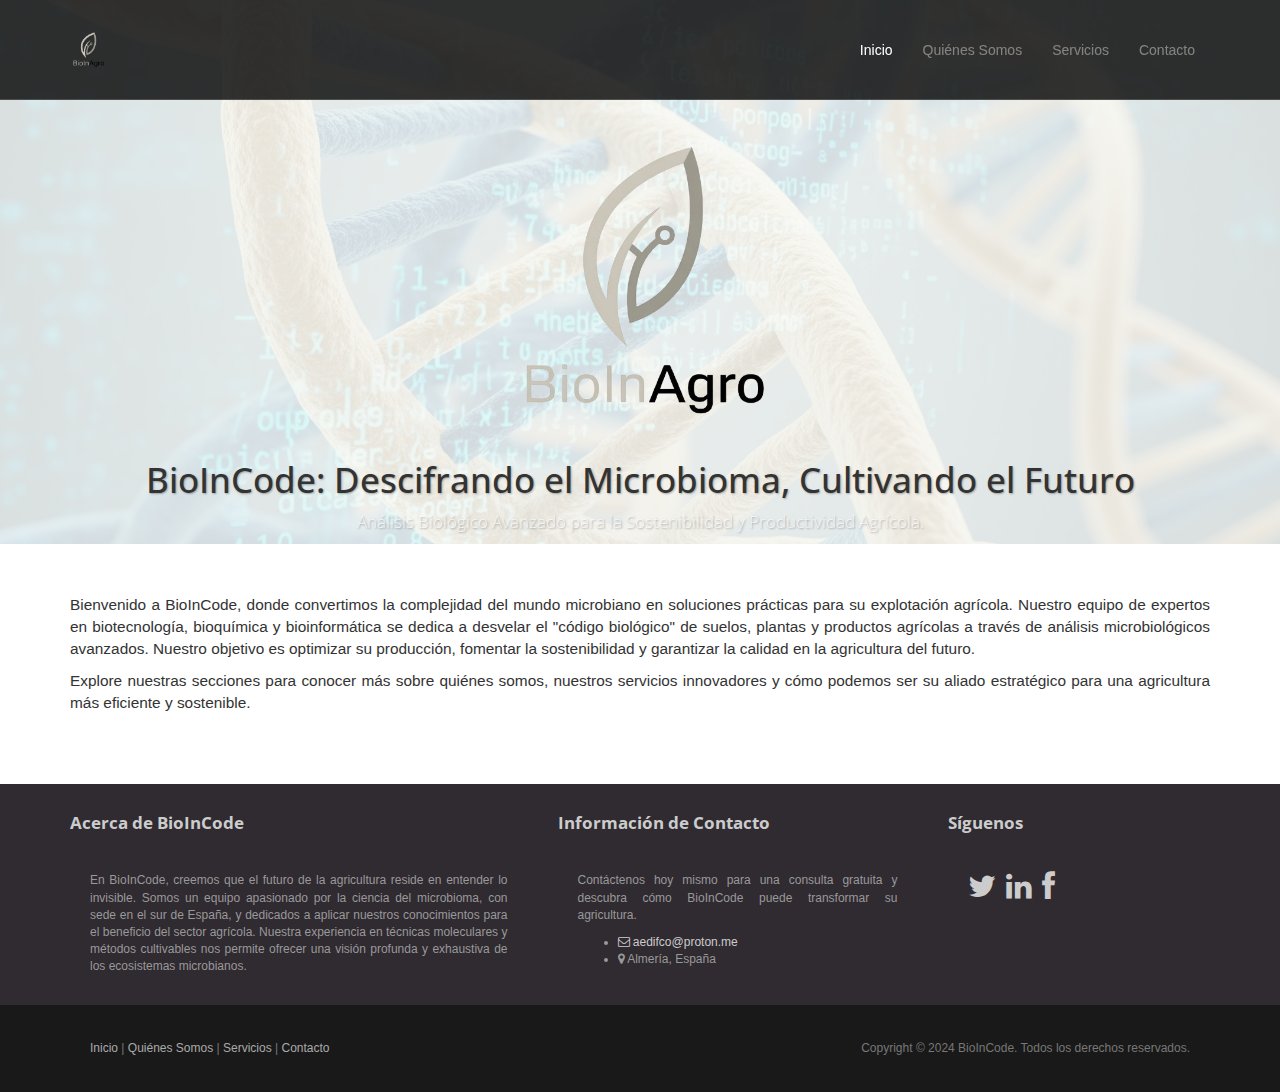
<file: index.html>
<!DOCTYPE html>
<html lang="es">
<head>
    <meta charset="utf-8">
    <meta name="viewport" content="width=device-width, initial-scale=1.0">
    <meta name="description" content="BioInCode: Análisis Biológico Avanzado para la Sostenibilidad y Productividad Agrícola.">
    <meta name="author" content="BioInCode">
    <title>BioInCode: Descifrando el Microbioma, Cultivando el Futuro</title>

    <link rel="icon" href="assets/images/favicon.png" type="image/png">
    <link rel="stylesheet" media="screen" href="//fonts.googleapis.com/css?family=Open+Sans:300,400,700">
    <link rel="stylesheet" media="screen" href="//fonts.googleapis.com/css2?family=Montserrat:wght@400;600;700&family=Roboto:wght@300;400&display=swap">
    <link rel="stylesheet" href="assets/css/bootstrap.min.css">
    <link rel="stylesheet" href="assets/css/font-awesome.min.css">
    <link rel="stylesheet" href="assets/css/bootstrap-theme.css" media="screen">
    <link rel="stylesheet" href="assets/css/style.css">
</head>

<body class="home-page">
    <!-- Navbar -->
    <div class="navbar navbar-inverse navbar-fixed-top headroom">
        <div class="container">
            <div class="navbar-header">
                <button type="button" class="navbar-toggle" data-toggle="collapse" data-target=".navbar-collapse">
                    <span class="icon-bar"></span> 
                    <span class="icon-bar"></span> 
                    <span class="icon-bar"></span> 
                </button>
                <a class="navbar-brand" href="index.html"><img src="assets/images/IMG_7431.PNG" alt="BioInCode Logo"></a>
            </div>
            <div class="navbar-collapse collapse">
                <ul class="nav navbar-nav pull-right">
                    <li class="active"><a href="index.html">Inicio</a></li>
                    <li><a href="about.html">Quiénes Somos</a></li>
                    <li><a href="services.html">Servicios</a></li>
                    <li><a href="contact.html">Contacto</a></li>
                </ul>
            </div>
        </div>
    </div>

    <!-- Hero Header -->
    <header id="head" class="home-header">
        <div class="container">
            <div class="logo-hero">
                <img src="assets/images/IMG_7431.PNG" alt="Logo BioInCode">
            </div>
            <h1>BioInCode: Descifrando el Microbioma, Cultivando el Futuro</h1>
            <p class="tagline">Análisis Biológico Avanzado para la Sostenibilidad y Productividad Agrícola.</p>
        </div>
    </header>

    <!-- Main Content -->
    <div class="container main-content-wrapper">
        <div class="row">
            <article class="col-sm-12 maincontent">
                <p>Bienvenido a BioInCode, donde convertimos la complejidad del mundo microbiano en soluciones prácticas para su explotación agrícola. Nuestro equipo de expertos en biotecnología, bioquímica y bioinformática se dedica a desvelar el "código biológico" de suelos, plantas y productos agrícolas a través de análisis microbiológicos avanzados. Nuestro objetivo es optimizar su producción, fomentar la sostenibilidad y garantizar la calidad en la agricultura del futuro.</p>
                <p>Explore nuestras secciones para conocer más sobre quiénes somos, nuestros servicios innovadores y cómo podemos ser su aliado estratégico para una agricultura más eficiente y sostenible.</p>
            </article>
        </div>
    </div>

    <!-- Footer -->
    <footer id="footer" class="top-space">
        <div class="footer1">
            <div class="container">
                <div class="row">
                    <div class="col-md-5 panel">
                        <h3 class="panel-title">Acerca de BioInCode</h3>
                        <div class="panel-body">
                            <p>En BioInCode, creemos que el futuro de la agricultura reside en entender lo invisible. Somos un equipo apasionado por la ciencia del microbioma, con sede en el sur de España, y dedicados a aplicar nuestros conocimientos para el beneficio del sector agrícola. Nuestra experiencia en técnicas moleculares y métodos cultivables nos permite ofrecer una visión profunda y exhaustiva de los ecosistemas microbianos.</p>
                        </div>
                    </div>

                    <div class="col-md-4 panel contact">
                        <h3 class="panel-title">Información de Contacto</h3>
                        <div class="panel-body">
                            <p>Contáctenos hoy mismo para una consulta gratuita y descubra cómo BioInCode puede transformar su agricultura.</p>
                            <ul>
                                <li><a href="mailto:aedifco@proton.me"><i class="fa fa-envelope-o"></i> aedifco@proton.me</a></li>
                                <li><i class="fa fa-map-marker"></i> Almería, España</li>
                            </ul>
                        </div>
                    </div>

                    <div class="col-md-3 panel">
                        <h3 class="panel-title">Síguenos</h3>
                        <div class="panel-body">
                            <p class="follow-me-icons">
                                <a href=""><i class="fa fa-twitter fa-2"></i></a>
                                <a href=""><i class="fa fa-linkedin fa-2"></i></a>
                                <a href=""><i class="fa fa-facebook fa-2"></i></a>
                            </p>
                        </div>
                    </div>

                </div>
            </div>
        </div>

        <div class="footer2">
            <div class="container">
                <div class="row">
                    <div class="col-md-6 panel">
                        <div class="panel-body">
                            <p class="simplenav">
                                <a href="index.html">Inicio</a> |
                                <a href="about.html">Quiénes Somos</a> |
                                <a href="services.html">Servicios</a> |
                                <a href="contact.html">Contacto</a>
                            </p>
                        </div>
                    </div>

                    <div class="col-md-6 panel">
                        <div class="panel-body">
                            <p class="text-right">
                                Copyright &copy; 2024 BioInCode. Todos los derechos reservados.
                            </p>
                        </div>
                    </div>
                </div>
            </div>
        </div>
    </footer>

    <!-- Scripts -->
    <script src="//ajax.googleapis.com/ajax/libs/jquery/1.10.2/jquery.min.js"></script>
    <script src="//netdna.bootstrapcdn.com/bootstrap/3.0.0/js/bootstrap.min.js"></script>
    <script src="assets/js/headroom.min.js"></script>
    <script src="assets/js/jQuery.headroom.min.js"></script>
    <script src="assets/js/custom.js"></script>

    <script>
  // Función para responder automáticamente según palabra clave y tono técnico
  function handleUserMessage(msg) {
    const texto = msg.toLowerCase();

    // Diccionarios de palabras clave
    const tecnicas = ["pcr", "qpcr", "secuenciación", "metagenómica", "microbioma", "bioinformática", "taxonomía", "amplificación", "adn", "rna"];
    const saludos = ["hola", "buenas", "hey", "buenos días", "me interesa", "quiero saber"];
    const tieneTerminoTecnico = tecnicas.some(palabra => texto.includes(palabra));
    const esSaludo = saludos.some(palabra => texto.includes(palabra));

    // Respuestas por categoría
    if (texto.includes("servicio") || texto.includes("análisis") || texto.includes("oferta")) {
      window.tidioChatApi.sendMessage({
        type: "text",
        message: "🔬 Ofrecemos análisis microbiológicos avanzados para suelo, plantas y productos agrícolas. Puedes ver más aquí: https://bioincode.com/services.html"
      });
    } else if (texto.includes("contacto") || texto.includes("correo") || texto.includes("llamar") || texto.includes("email")) {
      window.tidioChatApi.sendMessage({
        type: "text",
        message: "📬 Puedes escribirnos a aedifco@proton.me o encontrarnos en Almería, España. También puedes usar el formulario en https://bioincode.com/contact.html"
      });
    } else if (texto.includes("quién eres") || texto.includes("qué hacéis") || texto.includes("empresa") || texto.includes("quiénes sois")) {
      window.tidioChatApi.sendMessage({
        type: "text",
        message: "👨‍🔬 Somos BioInCode, un equipo de especialistas en microbioma agrícola. Desciframos el código microbiano para mejorar la sostenibilidad y productividad del campo. Más info: https://bioincode.com/about.html"
      });
    } else if (tieneTerminoTecnico) {
      window.tidioChatApi.sendMessage({
        type: "text",
        message: "🧬 ¡Veo que tienes conocimientos técnicos! Si estás interesado en metagenómica, secuenciación 16S o análisis bioinformáticos del microbioma agrícola, en BioInCode trabajamos con pipelines avanzados de procesamiento y análisis. ¿Te gustaría que te muestre un ejemplo de informe?"
      });
    } else if (esSaludo) {
      window.tidioChatApi.sendMessage({
        type: "text",
        message: "¡Hola! 👋 Soy Charli, el asistente de BioInCode. Estoy aquí para ayudarte con todo lo que necesites sobre microbioma agrícola, servicios o contacto. ¿En qué puedo ayudarte?"
      });
    } else if (texto.includes("suelo") || texto.includes("plantas") || texto.includes("microbioma")) {
      window.tidioChatApi.sendMessage({
        type: "text",
        message: "🌱 En BioInCode estudiamos los ecosistemas microbianos del suelo y las plantas para mejorar la salud del cultivo y reducir el uso de químicos. ¿Quieres que analicemos el microbioma de tu explotación?"
      });
    }
  }

  // Evento para capturar los mensajes entrantes del usuario
  document.addEventListener("tidioChat-ready", function () {
    window.tidioChatApi.on("message:received", function (message) {
      if (message.from === "visitor" && message.type === "text") {
        handleUserMessage(message.message);
      }
    });
  });
</script>
</body>
</html>
</file>
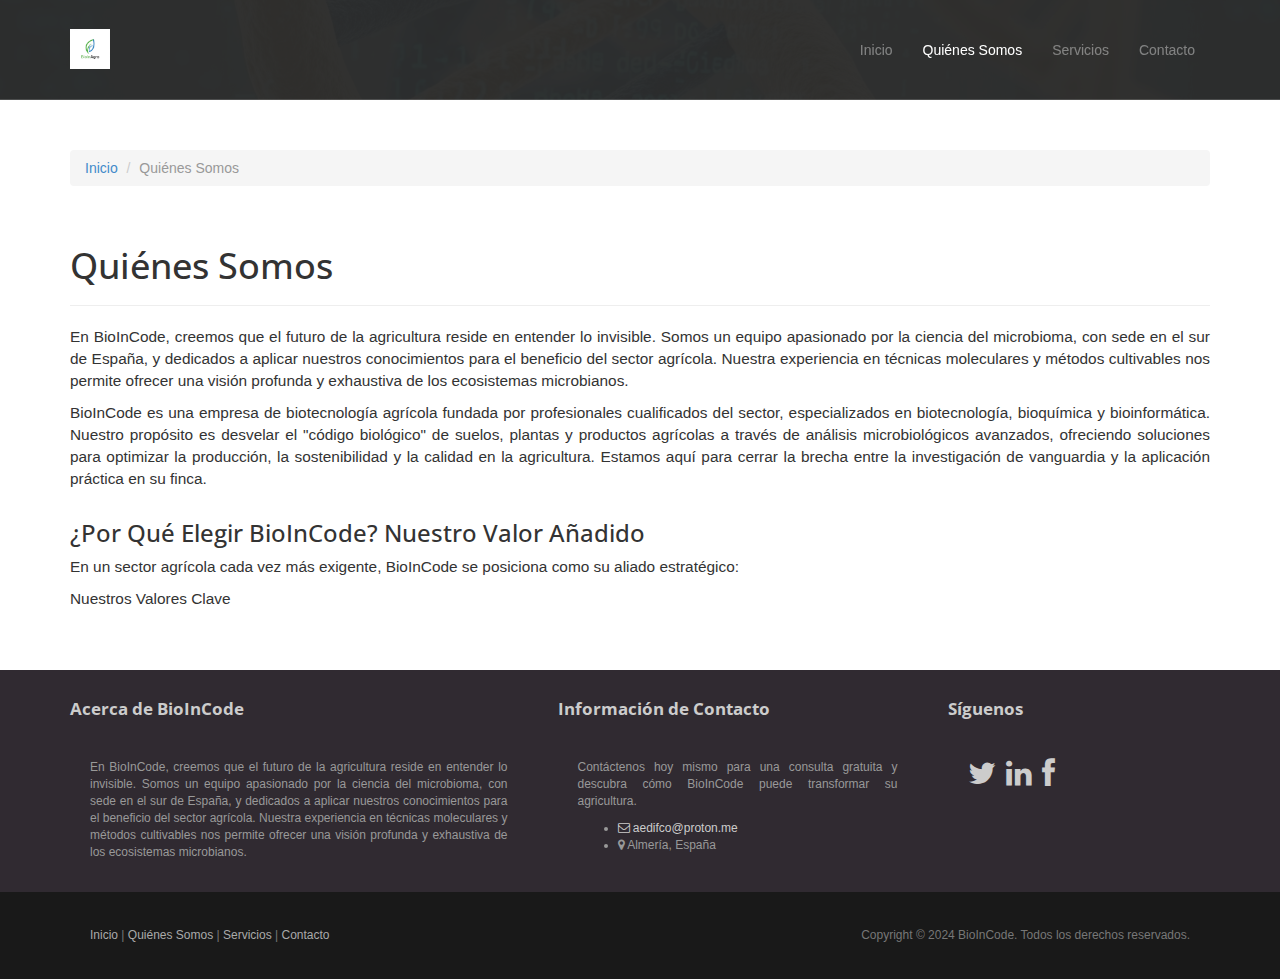
<file: about.html>
<!DOCTYPE html>
<html lang="es">
<head>
    <meta charset="utf-8">
    <meta name="viewport" content="width=device-width, initial-scale=1.0">
    <meta name="description" content="Quiénes Somos - BioInCode: Equipo y Misión en Biotecnología Agrícola.">
    <meta name="author" content="BioInCode">
    <title>Quiénes Somos - BioInCode</title>

    <link rel="icon" href="assets/images/favicon.png" type="image/png">
    <link rel="stylesheet" media="screen" href="//fonts.googleapis.com/css?family=Open+Sans:300,400,700">
    <link rel="stylesheet" media="screen" href="//fonts.googleapis.com/css2?family=Montserrat:wght@400;600;700&family=Roboto:wght@300;400&display=swap">
    <link rel="stylesheet" href="assets/css/bootstrap.min.css">
    <link rel="stylesheet" href="assets/css/font-awesome.min.css">

    <link rel="stylesheet" href="assets/css/bootstrap-theme.css" media="screen">
    <link rel="stylesheet" href="assets/css/style.css"> </head>

<body class="about-page">
    <div class="navbar navbar-inverse navbar-fixed-top headroom">
        <div class="container">
            <div class="navbar-header">
                <button type="button" class="navbar-toggle" data-toggle="collapse" data-target=".navbar-collapse"><span class="icon-bar"></span> <span class="icon-bar"></span> <span class="icon-bar"></span> </button>
                <a class="navbar-brand" href="index.html"><img src="assets/images/IMG_7431.jpeg" alt="BioInCode Logo"></a>
            </div>
            <div class="navbar-collapse collapse">
                <ul class="nav navbar-nav pull-right">
                    <li><a href="index.html">Inicio</a></li>
                    <li class="active"><a href="about.html">Quiénes Somos</a></li>
                    <li><a href="services.html">Servicios</a></li>
                    <li><a href="contact.html">Contacto</a></li>
                </ul>
            </div></div>
    </div>
    <header id="head" class="secondary"></header>

    <div class="container main-content-wrapper">
        <ol class="breadcrumb">
            <li><a href="index.html">Inicio</a></li>
            <li class="active">Quiénes Somos</li>
        </ol>

        <div class="row">
            <article class="col-sm-12 maincontent">
                <header class="page-header">
                    <h1 class="page-title">Quiénes Somos</h1>
                </header>
                <p>En BioInCode, creemos que el futuro de la agricultura reside en entender lo invisible. Somos un equipo apasionado por la ciencia del microbioma, con sede en el sur de España, y dedicados a aplicar nuestros conocimientos para el beneficio del sector agrícola. Nuestra experiencia en técnicas moleculares y métodos cultivables nos permite ofrecer una visión profunda y exhaustiva de los ecosistemas microbianos.</p>
                <p>BioInCode es una empresa de biotecnología agrícola fundada por profesionales cualificados del sector, especializados en biotecnología, bioquímica y bioinformática. Nuestro propósito es desvelar el "código biológico" de suelos, plantas y productos agrícolas a través de análisis microbiológicos avanzados, ofreciendo soluciones para optimizar la producción, la sostenibilidad y la calidad en la agricultura. Estamos aquí para cerrar la brecha entre la investigación de vanguardia y la aplicación práctica en su finca.</p>

                <h3>¿Por Qué Elegir BioInCode? Nuestro Valor Añadido</h3>
                <p>En un sector agrícola cada vez más exigente, BioInCode se posiciona como su aliado estratégico:</p>
                <details>
                    <summary>Nuestros Valores Clave</summary>
                    <ul>
                        <li>Conocimiento Científico Profundo: Un equipo con formación de alto nivel en las disciplinas más relevantes (biotecnología, bioquímica, bioinformática y ciencias ambientales) para ofrecer una perspectiva única y rigurosa.</li>
                        <li>Tecnología de Vanguardia y Métodos Exhaustivos: Combinamos las técnicas moleculares más avanzadas (metabarcoding) con métodos cultivables tradicionales para una visión 360° del microbioma, garantizando precisión y fiabilidad.</li>
                        <li>Soluciones aplicables, No Solo Datos: Transformamos la complejidad científica en recomendaciones prácticas y personalizadas que impactan directamente en la eficiencia, productividad y rentabilidad de su explotación.</li>
                        <li>Enfoque en la Sostenibilidad: Contribuimos a una agricultura más ecológica y resiliente, reduciendo la huella ambiental y respondiendo a las demandas de un mercado consciente.</li>
                        <li>Adaptabilidad y Alcance Amplio: Aunque nacidos en el sur de España, nuestros servicios están diseñados para ser aplicables a cualquier tipo de agricultura intensiva, con potencial de expansión global.</li>
                        <li>Garantía de Calidad Biológica: Ofrecemos un control microbiológico riguroso para insumos y productos, añadiendo una capa de confianza y seguridad a su cadena de valor.</li>
                    </ul>
                </details>
            </article>
            </div>
    </div>
    <footer id="footer" class="top-space">
        <div class="footer1">
            <div class="container">
                <div class="row">
                    <div class="col-md-5 panel">
                        <h3 class="panel-title">Acerca de BioInCode</h3>
                        <div class="panel-body">
                            <p>En BioInCode, creemos que el futuro de la agricultura reside en entender lo invisible. Somos un equipo apasionado por la ciencia del microbioma, con sede en el sur de España, y dedicados a aplicar nuestros conocimientos para el beneficio del sector agrícola. Nuestra experiencia en técnicas moleculares y métodos cultivables nos permite ofrecer una visión profunda y exhaustiva de los ecosistemas microbianos. </p>
                        </div>
                    </div>

                    <div class="col-md-4 panel contact">
                        <h3 class="panel-title">Información de Contacto</h4>
                        <div class="panel-body">
                        <p>Contáctenos hoy mismo para una consulta gratuita y descubra cómo BioInCode puede transformar su agricultura.</p>
                        <ul>
                            <li><a href="mailto:aedifco@proton.me"><i class="fa fa-envelope-o"></i> aedifco@proton.me</a></li>
                            <li><i class="fa fa-map-marker"></i> Almería, España</li>
                        </ul>
                        </div>
                    </div>

                    <div class="col-md-3 panel">
                        <h3 class="panel-title">Síguenos</h3>
                        <div class="panel-body">
                            <p class="follow-me-icons">
                                <a href=""><i class="fa fa-twitter fa-2"></i></a>
                                <a href=""><i class="fa fa-linkedin fa-2"></i></a>
                                <a href=""><i class="fa fa-facebook fa-2"></i></a>
                            </p>
                        </div>
                    </div>
                </div> </div>
        </div>

        <div class="footer2">
            <div class="container">
                <div class="row">
                    <div class="col-md-6 panel">
                        <div class="panel-body">
                            <p class="simplenav">
                                <a href="index.html">Inicio</a> |
                                <a href="about.html">Quiénes Somos</a> |
                                <a href="services.html">Servicios</a> |
                                <a href="contact.html">Contacto</a>
                            </p>
                        </div>
                    </div>

                    <div class="col-md-6 panel">
                        <div class="panel-body">
                            <p class="text-right">
                                Copyright &copy; 2024 BioInCode. Todos los derechos reservados.
                            </p>
                        </div>
                    </div>
                </div> </div>
        </div>
    </footer>

    <script src="http://ajax.googleapis.com/ajax/libs/jquery/1.10.2/jquery.min.js"></script>
    <script src="http://netdna.bootstrapcdn.com/bootstrap/3.0.0/js/bootstrap.min.js"></script>
    <script src="assets/js/headroom.min.js"></script>
    <script src="assets/js/jQuery.headroom.min.js"></script>
    <script src="assets/js/custom.js"></script>
</body>
</html>
</file>
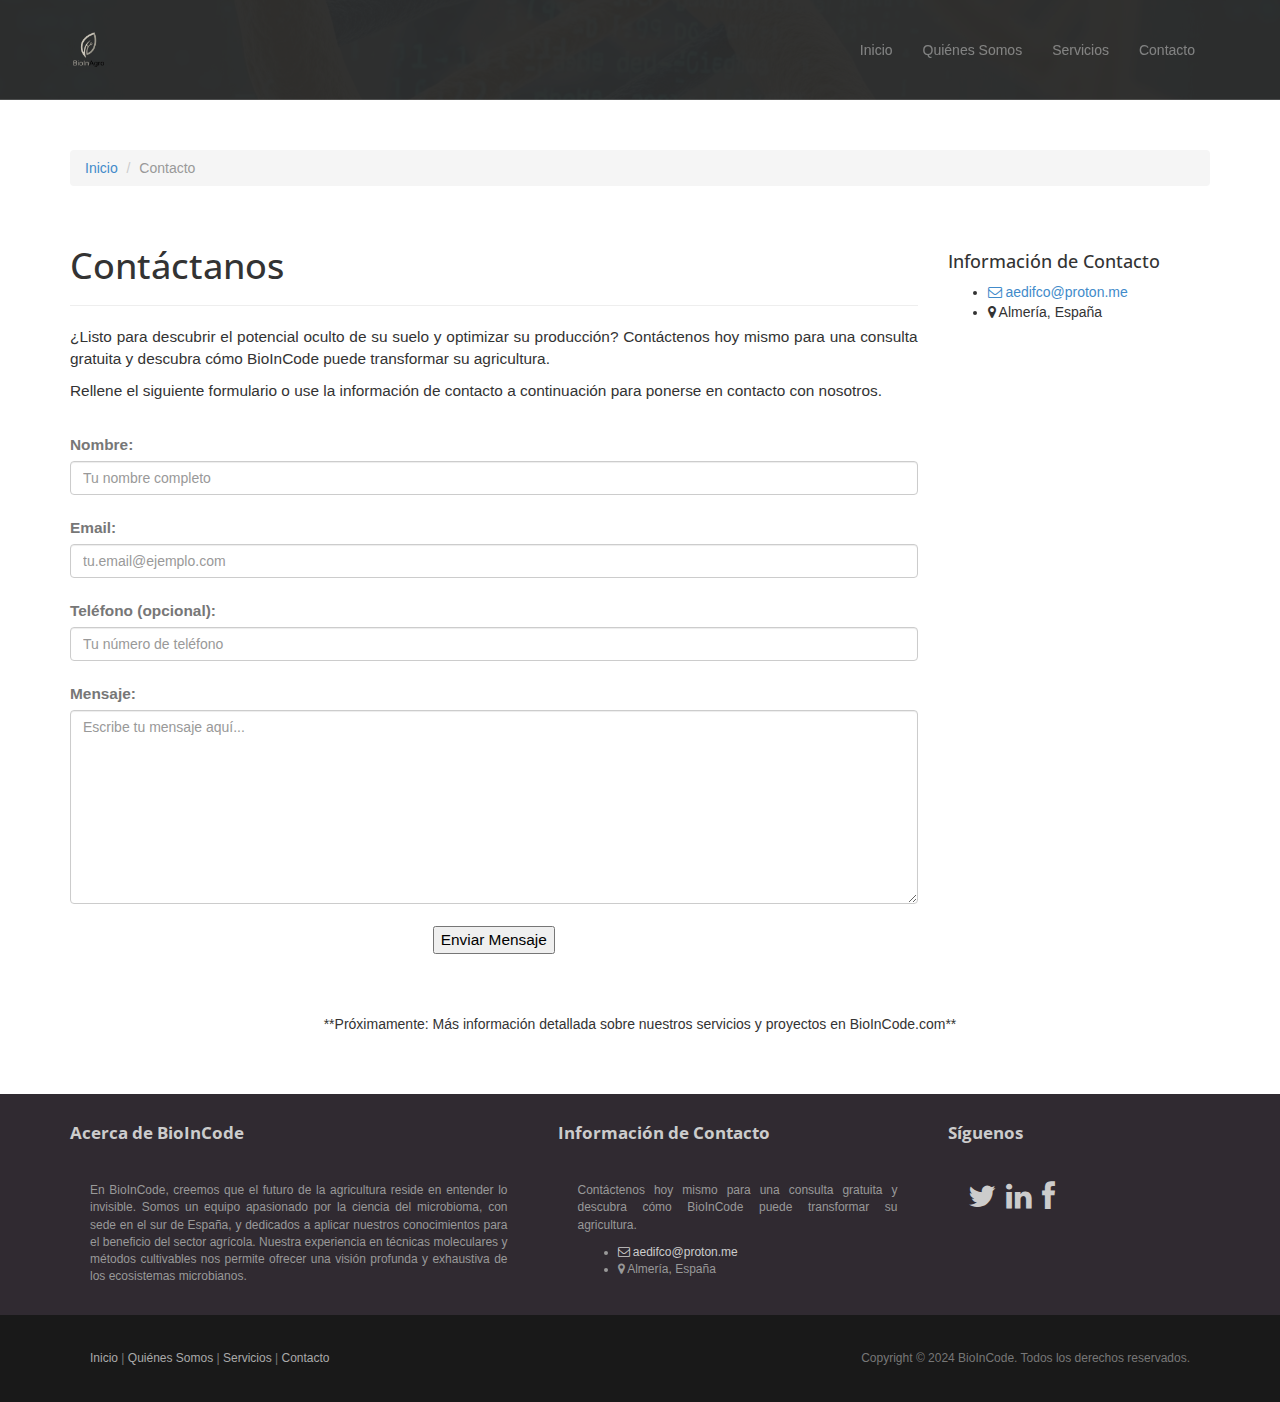
<file: contact.html>
<!DOCTYPE html>
<html lang="es">
<head>
    <meta charset="utf-8">
    <meta name="viewport" content="width=device-width, initial-scale=1.0">
    <meta name="description" content="Contacto - BioInCode: Comunícate con nuestros expertos en biotecnología agrícola.">
    <meta name="author" content="BioInCode">
    <title>Contacto - BioInCode</title>

    <link rel="icon" href="assets/images/favicon.png" type="image/png">
    <link rel="stylesheet" media="screen" href="//fonts.googleapis.com/css?family=Open+Sans:300,400,700">
    <link rel="stylesheet" media="screen" href="//fonts.googleapis.com/css2?family=Montserrat:wght@400;600;700&family=Roboto:wght@300;400&display=swap">
    <link rel="stylesheet" href="assets/css/bootstrap.min.css">
    <link rel="stylesheet" href="assets/css/font-awesome.min.css">

    <link rel="stylesheet" href="assets/css/bootstrap-theme.css" media="screen">
    <link rel="stylesheet" href="assets/css/style.css">
</head>

<body class="contact-page">
    <div class="navbar navbar-inverse navbar-fixed-top headroom">
        <div class="container">
            <div class="navbar-header">
                <button type="button" class="navbar-toggle" data-toggle="collapse" data-target=".navbar-collapse"><span class="icon-bar"></span> <span class="icon-bar"></span> <span class="icon-bar"></span> </button>
                <a class="navbar-brand" href="index.html"><img src="assets/images/IMG_7431.PNG" alt="BioInCode Logo"></a>
            </div>
            <div class="navbar-collapse collapse">
                <ul class="nav navbar-nav pull-right">
                    <li><a href="index.html">Inicio</a></li>
                    <li><a href="about.html">Quiénes Somos</a></li>
                    <li><a href="services.html">Servicios</a></li>
                    <li><a href="contact.html">Contacto</a></li>
                </ul>
            </div>
        </div>
    </div>
    <header id="head" class="secondary"></header>

    <div class="container main-content-wrapper">
        <ol class="breadcrumb">
            <li><a href="index.html">Inicio</a></li>
            <li class="active">Contacto</li>
        </ol>

        <div class="row">
            <article class="col-sm-9 maincontent">
                <header class="page-header">
                    <h1 class="page-title">Contáctanos</h1>
                </header>

                <p>¿Listo para descubrir el potencial oculto de su suelo y optimizar su producción? Contáctenos hoy mismo para una consulta gratuita y descubra cómo BioInCode puede transformar su agricultura.</p>
                <p>Rellene el siguiente formulario o use la información de contacto a continuación para ponerse en contacto con nosotros.</p>
                <br>
                <form class="contact-form" action="https://formspree.io/f/YOUR_FORMSPREE_ID" method="POST">
                    <div class="row">
                        <div class="col-sm-12">
                            <label for="name">Nombre:</label>
                            <input class="form-control" type="text" id="name" name="name" placeholder="Tu nombre completo" required><br/>
                        </div>
                        <div class="col-sm-12">
                            <label for="email">Email:</label>
                            <input class="form-control" type="email" id="email" name="_replyto" placeholder="tu.email@ejemplo.com" required><br/>
                        </div>
                        <div class="col-sm-12">
                            <label for="phone">Teléfono (opcional):</label>
                            <input class="form-control" type="text" id="phone" name="phone" placeholder="Tu número de teléfono"><br/>
                        </div>
                    </div>
                    <div class="row">
                        <div class="col-sm-12">
                            <label for="message">Mensaje:</label>
                            <textarea placeholder="Escribe tu mensaje aquí..." class="form-control" id="message" name="message" rows="9" required></textarea>
                        </div>
                    </div>
                    <br>
                    <div class="row">
                        <div class="col-sm-12 text-center">
                            <button type="submit">Enviar Mensaje</button>
                        </div>
                    </div>
                </form>

            </article>
            <aside class="col-sm-3 sidebar sidebar-right">
                <div class="panel contact">
                    <h4>Información de Contacto</h4>
                    <ul>
                        <li><a href="mailto:aedifco@proton.me"><i class="fa fa-envelope-o"></i> aedifco@proton.me</a></li>
                        <li><i class="fa fa-map-marker"></i> Almería, España</li>
                    </ul>
                </div>
            </aside>
        </div>
    </div>
    <section class="container-full top-space">
        <p class="text-center" style="margin-top: 20px;">**Próximamente: Más información detallada sobre nuestros servicios y proyectos en BioInCode.com**</p>
    </section>

    <footer id="footer" class="top-space">
        <div class="footer1">
            <div class="container">
                <div class="row">
                    <div class="col-md-5 panel">
                        <h3 class="panel-title">Acerca de BioInCode</h3>
                        <div class="panel-body">
                            <p>En BioInCode, creemos que el futuro de la agricultura reside en entender lo invisible. Somos un equipo apasionado por la ciencia del microbioma, con sede en el sur de España, y dedicados a aplicar nuestros conocimientos para el beneficio del sector agrícola. Nuestra experiencia en técnicas moleculares y métodos cultivables nos permite ofrecer una visión profunda y exhaustiva de los ecosistemas microbianos. </p>
                        </div>
                    </div>

                    <div class="col-md-4 panel contact">
                        <h3 class="panel-title">Información de Contacto</h3>
                        <div class="panel-body">
                            <p>Contáctenos hoy mismo para una consulta gratuita y descubra cómo BioInCode puede transformar su agricultura.</p>
                            <ul>
                                <li><a href="mailto:aedifco@proton.me"><i class="fa fa-envelope-o"></i> aedifco@proton.me</a></li>
                                <li><i class="fa fa-map-marker"></i> Almería, España</li>
                            </ul>
                        </div>
                    </div>

                    <div class="col-md-3 panel">
                        <h3 class="panel-title">Síguenos</h3>
                        <div class="panel-body">
                            <p class="follow-me-icons">
                                <a href=""><i class="fa fa-twitter fa-2"></i></a>
                                <a href=""><i class="fa fa-linkedin fa-2"></i></a>
                                <a href=""><i class="fa fa-facebook fa-2"></i></a>
                            </p>
                        </div>
                    </div>
                </div>
            </div>
        </div>

        <div class="footer2">
            <div class="container">
                <div class="row">
                    <div class="col-md-6 panel">
                        <div class="panel-body">
                            <p class="simplenav">
                                <a href="index.html">Inicio</a> |
                                <a href="about.html">Quiénes Somos</a> |
                                <a href="services.html">Servicios</a> |
                                <a href="contact.html">Contacto</a>
                            </p>
                        </div>
                    </div>

                    <div class="col-md-6 panel">
                        <div class="panel-body">
                            <p class="text-right">
                                Copyright &copy; 2024 BioInCode. Todos los derechos reservados.
                            </p>
                        </div>
                    </div>
                </div>
            </div>
        </div>
    </footer>

    <script src="//ajax.googleapis.com/ajax/libs/jquery/1.10.2/jquery.min.js"></script>
    <script src="http://netdna.bootstrapcdn.com/bootstrap/3.0.0/js/bootstrap.min.js"></script>
    <script src="assets/js/headroom.min.js"></script>
    <script src="assets/js/jQuery.headroom.min.js"></script>
    <script src="assets/js/custom.js"></script>

</body>
</html>
</file>
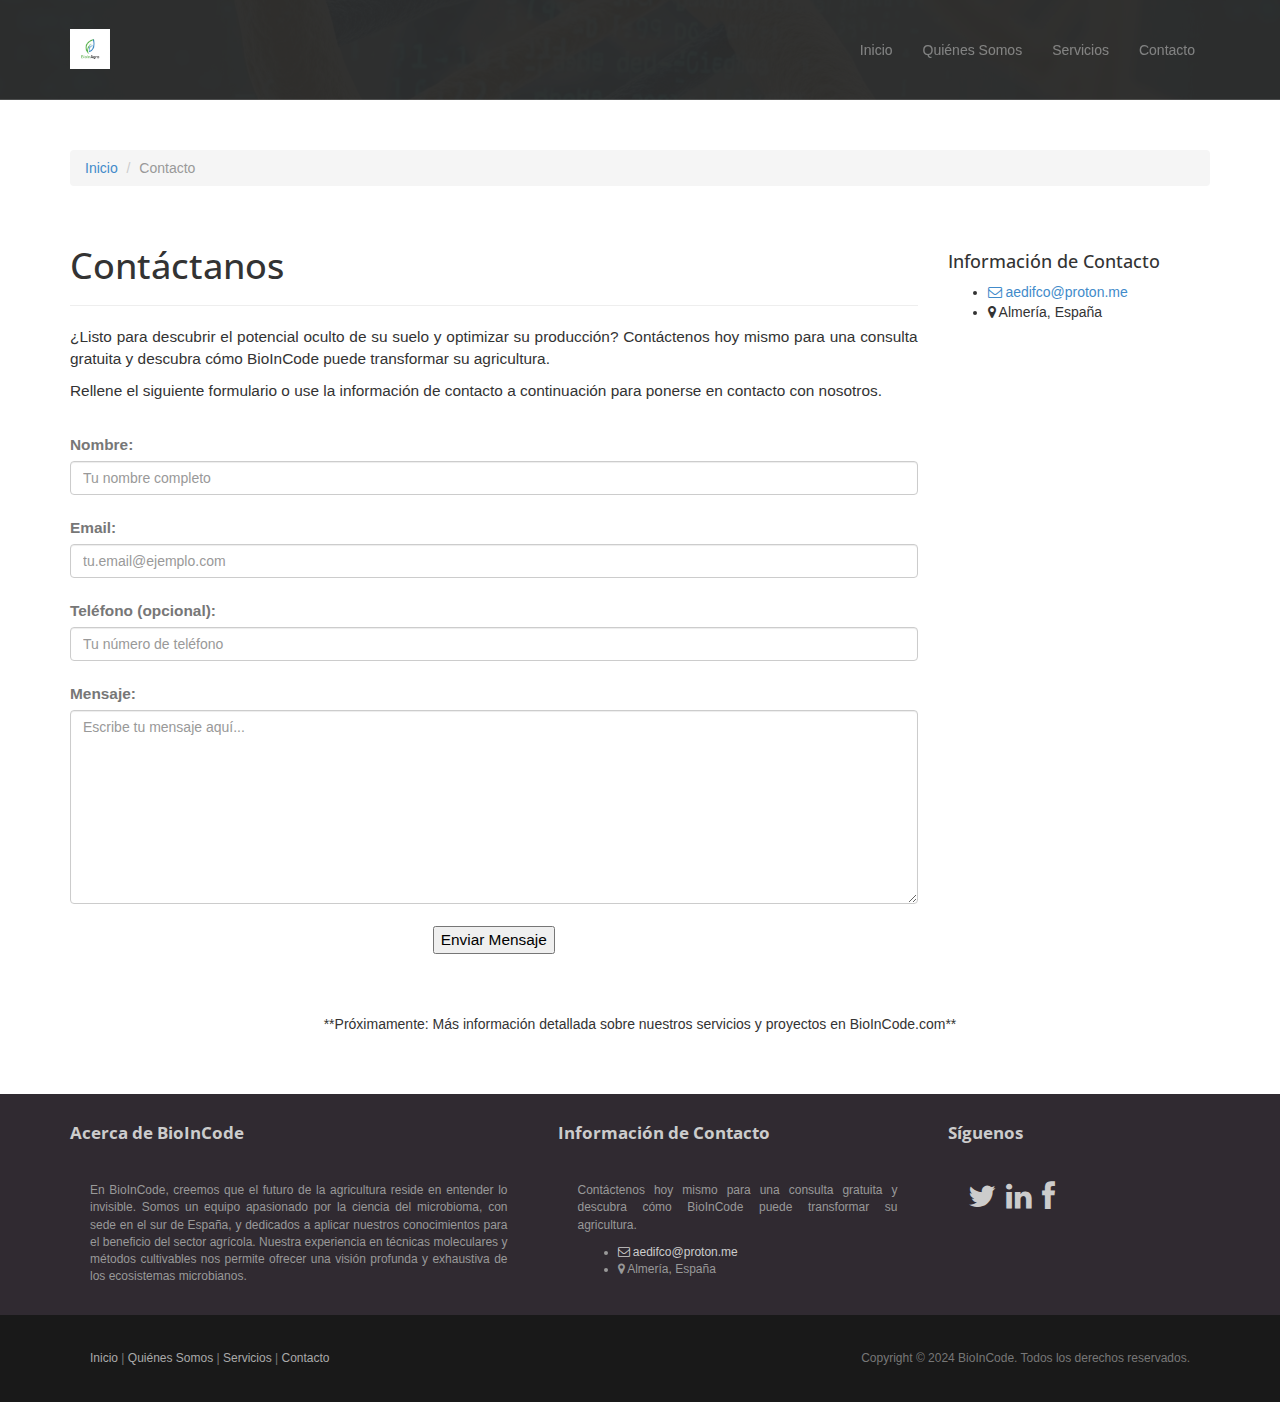
<file: contacto.html>
<!DOCTYPE html>
<html lang="es">
<head>
    <meta charset="utf-8">
    <meta name="viewport" content="width=device-width, initial-scale=1.0">
    <meta name="description" content="Contacto - BioInCode: Comunícate con nuestros expertos en biotecnología agrícola.">
    <meta name="author" content="BioInCode">
    <title>Contacto - BioInCode</title>

    <link rel="icon" href="assets/images/favicon.png" type="image/png">
    <link rel="stylesheet" media="screen" href="http://fonts.googleapis.com/css?family=Open+Sans:300,400,700">
    <link rel="stylesheet" media="screen" href="http://fonts.googleapis.com/css2?family=Montserrat:wght@400;600;700&family=Roboto:wght@300;400&display=swap">
    <link rel="stylesheet" href="assets/css/bootstrap.min.css">
    <link rel="stylesheet" href="assets/css/font-awesome.min.css">

    <link rel="stylesheet" href="assets/css/bootstrap-theme.css" media="screen">
    <link rel="stylesheet" href="assets/css/style.css"> </head>

<body class="contact-page">
    <div class="navbar navbar-inverse navbar-fixed-top headroom">
        <div class="container">
            <div class="navbar-header">
                <button type="button" class="navbar-toggle" data-toggle="collapse" data-target=".navbar-collapse"><span class="icon-bar"></span> <span class="icon-bar"></span> <span class="icon-bar"></span> </button>
                <a class="navbar-brand" href="index.html"><img src="assets/images/IMG_7431.jpeg" alt="BioInCode Logo"></a>
            </div>
            <div class="navbar-collapse collapse">
                <ul class="nav navbar-nav pull-right">
                    <li><a href="index.html">Inicio</a></li>
                    <li><a href="about.html">Quiénes Somos</a></li>
                    <li><a href="services.html">Servicios</a></li>
                    <li><a href="contact.html">Contacto</a></li>
                </ul>
            </div></div>
    </div>
    <header id="head" class="secondary"></header>

    <div class="container main-content-wrapper">
        <ol class="breadcrumb">
            <li><a href="index.html">Inicio</a></li>
            <li class="active">Contacto</li>
        </ol>

        <div class="row">
            <article class="col-sm-9 maincontent">
                <header class="page-header">
                    <h1 class="page-title">Contáctanos</h1>
                </header>

                <p>¿Listo para descubrir el potencial oculto de su suelo y optimizar su producción? Contáctenos hoy mismo para una consulta gratuita y descubra cómo BioInCode puede transformar su agricultura.</p>
                <p>Rellene el siguiente formulario o use la información de contacto a continuación para ponerse en contacto con nosotros.</p>
                <br>
                <form class="contact-form" action="https://formspree.io/f/YOUR_FORMSPREE_ID" method="POST">
                    <div class="row">
                        <div class="col-sm-12">
                            <label for="name">Nombre:</label>
                            <input class="form-control" type="text" id="name" name="name" placeholder="Tu nombre completo" required><br/>
                        </div>
                        <div class="col-sm-12">
                            <label for="email">Email:</label>
                            <input class="form-control" type="email" id="email" name="_replyto" placeholder="tu.email@ejemplo.com" required><br/>
                        </div>
                        <div class="col-sm-12">
                            <label for="phone">Teléfono (opcional):</label>
                            <input class="form-control" type="text" id="phone" name="phone" placeholder="Tu número de teléfono"><br/>
                        </div>
                    </div>
                    <div class="row">
                        <div class="col-sm-12">
                            <label for="message">Mensaje:</label>
                            <textarea placeholder="Escribe tu mensaje aquí..." class="form-control" id="message" name="message" rows="9" required></textarea>
                        </div>
                    </div>
                    <br>
                    <div class="row">
                        <div class="col-sm-12 text-center">
                            <button type="submit">Enviar Mensaje</button>
                        </div>
                    </div>
                </form>

            </article>
            <aside class="col-sm-3 sidebar sidebar-right">
                <div class="panel contact">
                    <h4>Información de Contacto</h4>
                    <ul>
                        <li><a href="mailto:aedifco@proton.me"><i class="fa fa-envelope-o"></i> aedifco@proton.me</a></li>
                        <li><i class="fa fa-map-marker"></i> Almería, España</li>
                    </ul>
                </div>
            </aside>
            </div>
    </div>
    <section class="container-full top-space">
        <p class="text-center" style="margin-top: 20px;">**Próximamente: Más información detallada sobre nuestros servicios y proyectos en BioInCode.com**</p>
    </section>

    <footer id="footer" class="top-space">
        <div class="footer1">
            <div class="container">
                <div class="row">
                    <div class="col-md-5 panel">
                        <h3 class="panel-title">Acerca de BioInCode</h3>
                        <div class="panel-body">
                            <p>En BioInCode, creemos que el futuro de la agricultura reside en entender lo invisible. Somos un equipo apasionado por la ciencia del microbioma, con sede en el sur de España, y dedicados a aplicar nuestros conocimientos para el beneficio del sector agrícola. Nuestra experiencia en técnicas moleculares y métodos cultivables nos permite ofrecer una visión profunda y exhaustiva de los ecosistemas microbianos. </p>
                        </div>
                    </div>

                    <div class="col-md-4 panel contact">
                        <h3 class="panel-title">Información de Contacto</h4>
                        <div class="panel-body">
                        <p>Contáctenos hoy mismo para una consulta gratuita y descubra cómo BioInCode puede transformar su agricultura.</p>
                        <ul>
                            <li><a href="mailto:aedifco@proton.me"><i class="fa fa-envelope-o"></i> aedifco@proton.me</a></li>
                            <li><i class="fa fa-map-marker"></i> Almería, España</li>
                        </ul>
                        </div>
                    </div>

                    <div class="col-md-3 panel">
                        <h3 class="panel-title">Síguenos</h3>
                        <div class="panel-body">
                            <p class="follow-me-icons">
                                <a href=""><i class="fa fa-twitter fa-2"></i></a>
                                <a href=""><i class="fa fa-linkedin fa-2"></i></a>
                                <a href=""><i class="fa fa-facebook fa-2"></i></a>
                            </p>
                        </div>
                    </div>
                </div> </div>
        </div>

        <div class="footer2">
            <div class="container">
                <div class="row">
                    <div class="col-md-6 panel">
                        <div class="panel-body">
                            <p class="simplenav">
                                <a href="index.html">Inicio</a> |
                                <a href="about.html">Quiénes Somos</a> |
                                <a href="services.html">Servicios</a> |
                                <a href="contact.html">Contacto</a>
                            </p>
                        </div>
                    </div>

                    <div class="col-md-6 panel">
                        <div class="panel-body">
                            <p class="text-right">
                                Copyright &copy; 2024 BioInCode. Todos los derechos reservados.
                            </p>
                        </div>
                    </div>
                </div> </div>
        </div>
    </footer>

    <script src="http://ajax.googleapis.com/ajax/libs/jquery/1.10.2/jquery.min.js"></script>
    <script src="http://netdna.bootstrapcdn.com/bootstrap/3.0.0/js/bootstrap.min.js"></script>
    <script src="assets/js/headroom.min.js"></script>
    <script src="assets/js/jQuery.headroom.min.js"></script>
    <script src="assets/js/custom.js"></script>

    </body>
</html>
</file>
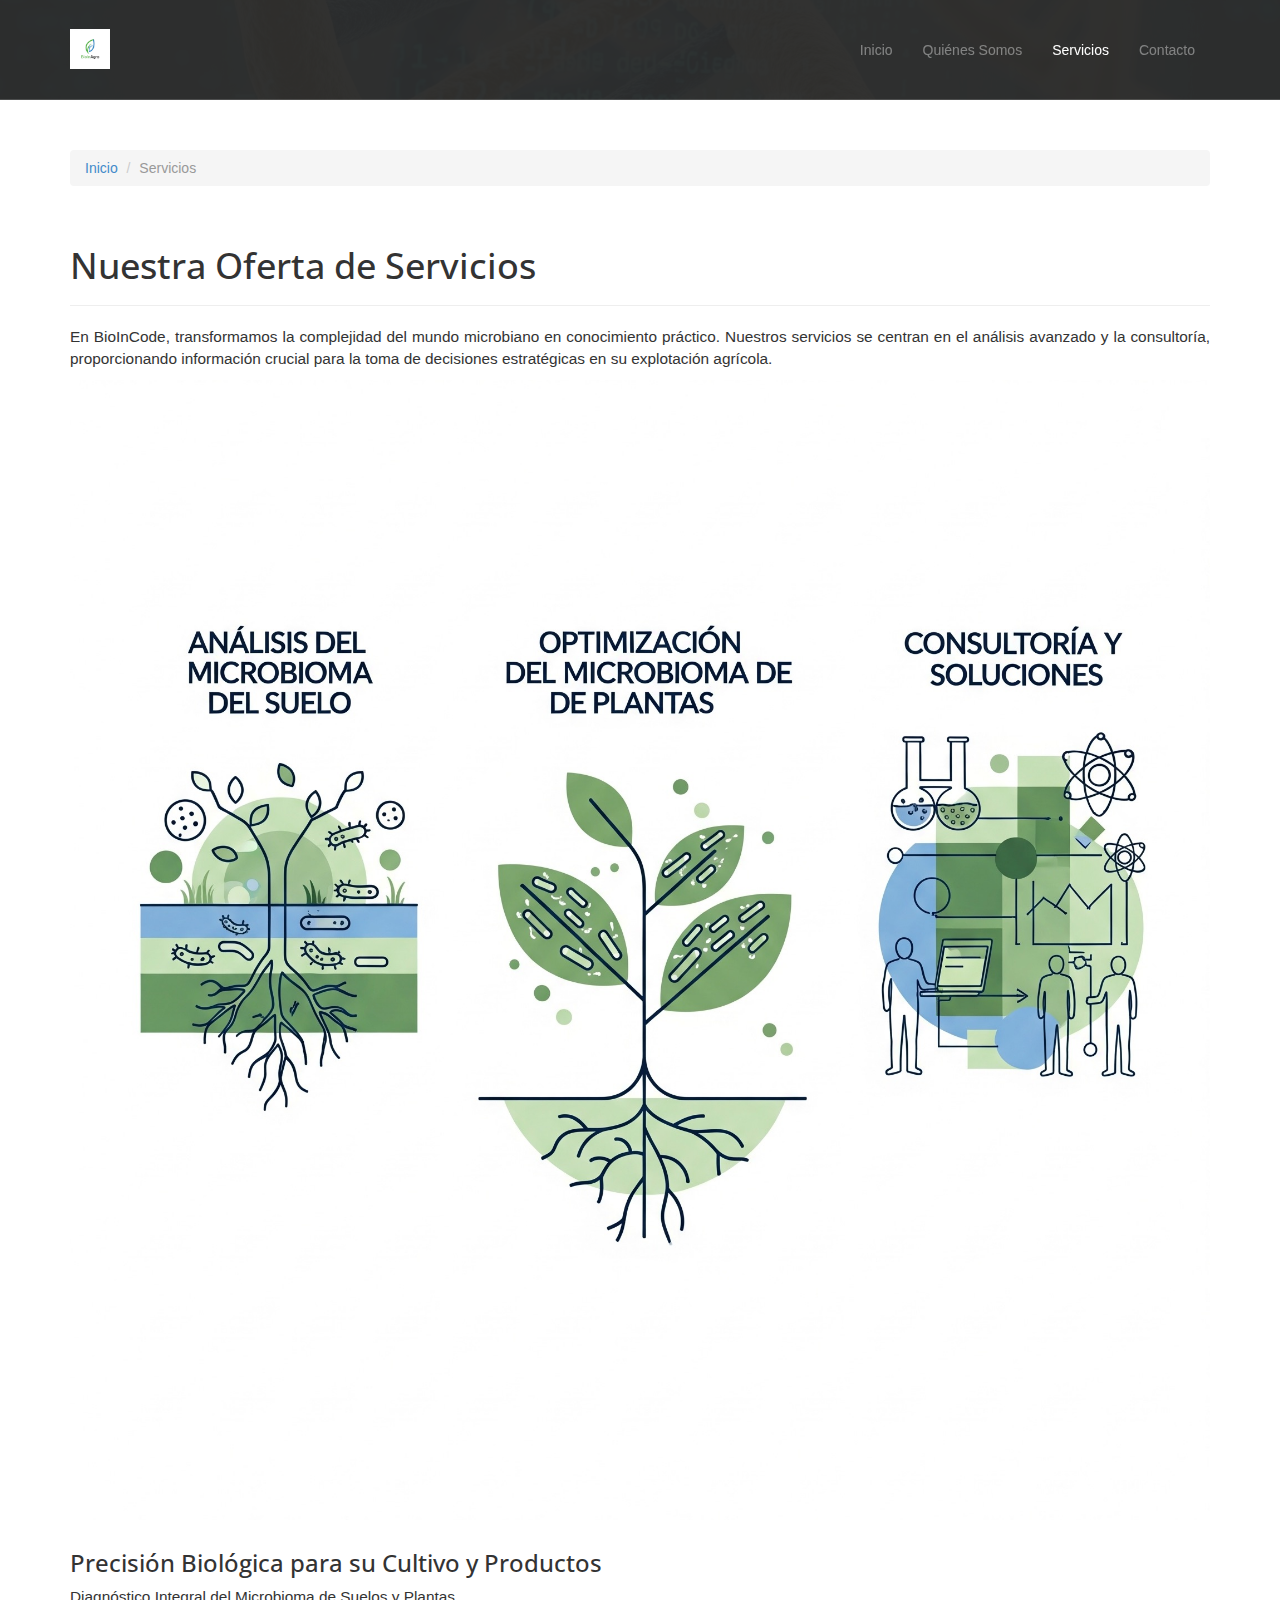
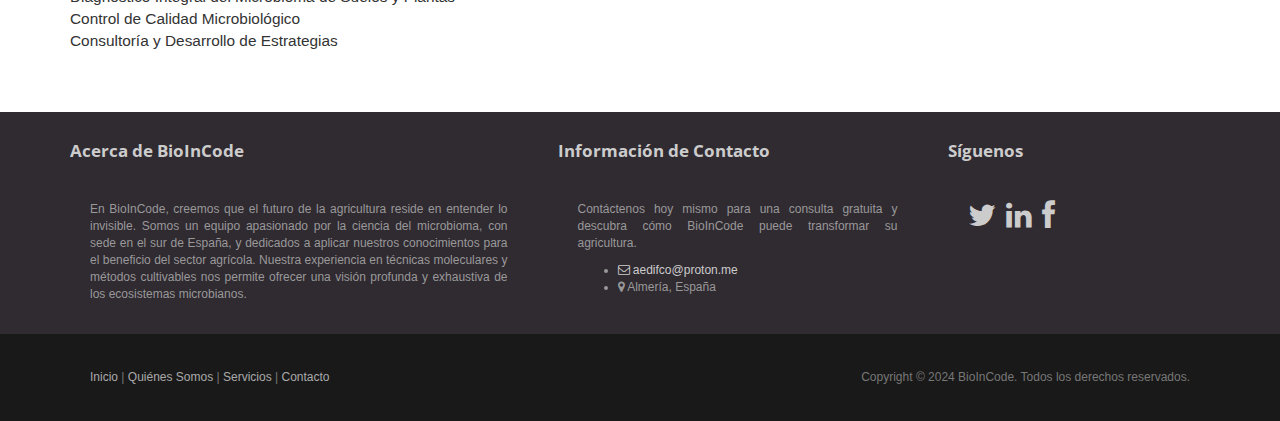
<file: services.html>
<!DOCTYPE html>
<html lang="es">
<head>
    <meta charset="utf-8">
    <meta name="viewport" content="width=device-width, initial-scale=1.0">
    <meta name="description" content="Servicios - BioInCode: Análisis microbiológico avanzado y consultoría para la agricultura.">
    <meta name="author" content="BioInCode">
    <title>Servicios - BioInCode</title>

    <link rel="icon" href="assets/images/favicon.png" type="image/png">
    <link rel="stylesheet" media="screen" href="http://fonts.googleapis.com/css?family=Open+Sans:300,400,700">
    <link rel="stylesheet" media="screen" href="http://fonts.googleapis.com/css2?family=Montserrat:wght@400;600;700&family=Roboto:wght@300;400&display=swap">
    <link rel="stylesheet" href="assets/css/bootstrap.min.css">
    <link rel="stylesheet" href="assets/css/font-awesome.min.css">

    <link rel="stylesheet" href="assets/css/bootstrap-theme.css" media="screen">
    <link rel="stylesheet" href="assets/css/style.css"> </head>

<body class="services-page">
    <div class="navbar navbar-inverse navbar-fixed-top headroom">
        <div class="container">
            <div class="navbar-header">
                <button type="button" class="navbar-toggle" data-toggle="collapse" data-target=".navbar-collapse"><span class="icon-bar"></span> <span class="icon-bar"></span> <span class="icon-bar"></span> </button>
                <a class="navbar-brand" href="index.html"><img src="assets/images/IMG_7431.jpeg" alt="BioInCode Logo"></a>
            </div>
            <div class="navbar-collapse collapse">
                <ul class="nav navbar-nav pull-right">
                    <li><a href="index.html">Inicio</a></li>
                    <li><a href="about.html">Quiénes Somos</a></li>
                    <li class="active"><a href="services.html">Servicios</a></li>
                    <li><a href="contact.html">Contacto</a></li>
                </ul>
            </div></div>
    </div>
    <header id="head" class="secondary"></header>

    <div class="container main-content-wrapper">
        <ol class="breadcrumb">
            <li><a href="index.html">Inicio</a></li>
            <li class="active">Servicios</li>
        </ol>

        <div class="row">
            <article class="col-sm-12 maincontent">
                <header class="page-header">
                    <h1 class="page-title">Nuestra Oferta de Servicios</h1>
                </header>

                <p>En BioInCode, transformamos la complejidad del mundo microbiano en conocimiento práctico. Nuestros servicios se centran en el análisis avanzado y la consultoría, proporcionando información crucial para la toma de decisiones estratégicas en su explotación agrícola.</p>

                <div class="services-image">
                    <img src="assets/images/IMG_7433.jpeg" alt="Análisis de laboratorio y sostenibilidad agrícola">
                </div>

                <h3>Precisión Biológica para su Cultivo y Productos</h3>

                <details>
                    <summary>Diagnóstico Integral del Microbioma de Suelos y Plantas</summary>
                    <ul>
                        <li><strong>Análisis Metabarcoding (ADN/ARN):</strong> Identificación de la diversidad y composición microbiana (bacterias, hongos, protistas) en suelos, raíces y hojas, revelando interacciones beneficiosas o perjudiciales.</li>
                        <li><strong>Cuantificación de Patógenos Específicos:</strong> Detección precisa de patógenos fúngicos, bacterianos y virales relevantes para el cultivo, permitiendo intervenciones tempranas y dirigidas.</li>
                        <li><strong>Evaluación de la Salud del Suelo:</strong> Medición de indicadores microbiológicos clave (índices de diversidad, biomasa microbiana, actividad enzimática) para evaluar la resiliencia y fertilidad del suelo.</li>
                        <li><strong>Perfiles de Resistencia a Antibióticos:</strong> Identificación de genes de resistencia a antibióticos en el microbioma, crucial para la seguridad alimentaria y ambiental.</li>
                        <li><strong>Análisis de la Microbiota de Insumos Biológicos:</strong> Caracterización microbiológica de biofertilizantes, biopesticidas y otros productos biológicos para asegurar su calidad y eficacia.</li>
                    </ul>
                </details>

                <details>
                    <summary>Control de Calidad Microbiológico</summary>
                    <ul>
                        <li><strong>Monitorización de Cultivos:</strong> Seguimiento de la evolución del microbioma en diferentes etapas del ciclo del cultivo o en respuesta a tratamientos.</li>
                        <li><strong>Análisis de Aguas de Riego y Residuos:</strong> Evaluación de la calidad microbiológica del agua utilizada en riego y del impacto microbiano de residuos orgánicos en el suelo.</li>
                        <li><strong>Control de Calidad de Productos Agrícolas:</strong> Análisis microbiológico de productos cosechados para garantizar su inocuidad y vida útil post-cosecha.</li>
                        <li><strong>Validación de Tratamientos:</strong> Evaluación de la efectividad de tratamientos biológicos o químicos en la modificación del microbioma o el control de patógenos.</li>
                    </ul>
                </details>

                <details>
                    <summary>Consultoría y Desarrollo de Estrategias</summary>
                    <ul>
                        <li><strong>Asesoramiento Personalizado:</strong> Interpretación de los resultados de análisis para ofrecer recomendaciones prácticas y adaptadas a las necesidades específicas de cada explotación.</li>
                        <li><strong>Optimización de Programas de Fertilidad y Sanidad:</strong> Desarrollo de estrategias basadas en el microbioma para mejorar la absorción de nutrientes, la resistencia a enfermedades y el rendimiento del cultivo.</li>
                        <li><strong>Innovación y Desarrollo de Bioproductos:</strong> Colaboración en la formulación y validación de nuevos biofertilizantes, biopesticidas y otros insumos biológicos.</li>
                        <li><strong>Formación y Capacitación:</strong> Talleres y seminarios para agricultores y técnicos sobre la importancia del microbioma y cómo integrar los análisis en la gestión agrícola.</li>
                    </ul>
                </details>

            </article>
            </div>
    </div>
    <footer id="footer" class="top-space">
        <div class="footer1">
            <div class="container">
                <div class="row">
                    <div class="col-md-5 panel">
                        <h3 class="panel-title">Acerca de BioInCode</h3>
                        <div class="panel-body">
                            <p>En BioInCode, creemos que el futuro de la agricultura reside en entender lo invisible. Somos un equipo apasionado por la ciencia del microbioma, con sede en el sur de España, y dedicados a aplicar nuestros conocimientos para el beneficio del sector agrícola. Nuestra experiencia en técnicas moleculares y métodos cultivables nos permite ofrecer una visión profunda y exhaustiva de los ecosistemas microbianos. </p>
                        </div>
                    </div>

                    <div class="col-md-4 panel contact">
                        <h3 class="panel-title">Información de Contacto</h4>
                        <div class="panel-body">
                        <p>Contáctenos hoy mismo para una consulta gratuita y descubra cómo BioInCode puede transformar su agricultura.</p>
                        <ul>
                            <li><a href="mailto:aedifco@proton.me"><i class="fa fa-envelope-o"></i> aedifco@proton.me</a></li>
                            <li><i class="fa fa-map-marker"></i> Almería, España</li>
                        </ul>
                        </div>
                    </div>

                    <div class="col-md-3 panel">
                        <h3 class="panel-title">Síguenos</h3>
                        <div class="panel-body">
                            <p class="follow-me-icons">
                                <a href=""><i class="fa fa-twitter fa-2"></i></a>
                                <a href=""><i class="fa fa-linkedin fa-2"></i></a>
                                <a href=""><i class="fa fa-facebook fa-2"></i></a>
                            </p>
                        </div>
                    </div>
                </div> </div>
        </div>

        <div class="footer2">
            <div class="container">
                <div class="row">
                    <div class="col-md-6 panel">
                        <div class="panel-body">
                            <p class="simplenav">
                                <a href="index.html">Inicio</a> |
                                <a href="about.html">Quiénes Somos</a> |
                                <a href="services.html">Servicios</a> |
                                <a href="contact.html">Contacto</a>
                            </p>
                        </div>
                    </div>

                    <div class="col-md-6 panel">
                        <div class="panel-body">
                            <p class="text-right">
                                Copyright © 2024 BioInCode. Todos los derechos reservados.
                            </p>
                        </div>
                    </div>
                </div> </div>
        </div>
    </footer>

    <script src="http://ajax.googleapis.com/ajax/libs/jquery/1.10.2/jquery.min.js"></script>
    <script src="http://netdna.bootstrapcdn.com/bootstrap/3.0.0/js/bootstrap.min.js"></script>
    <script src="assets/js/headroom.min.js"></script>
    <script src="assets/js/jQuery.headroom.min.js"></script>
    <script src="assets/js/custom.js"></script>
</body>
</html>
</file>
<file: assets/css/style.css>
/* ==========================================================================
Theme: Atlanta - Free business bootstrap template
Author: WebThemez.com - http://webthemez.com
License: Creative Commons Attribution 3.0 - http://creativecommons.org/licenses/by/3.0/
========================================================================== */

/* ------------ GENERAL ------------ */
h1, h2, h3, h4, h5, h6 {
    font-family: "Open sans", Helvetica, Arial;
}
h1, .h1, h2, .h2, h3, .h3 {
    margin-top: 30px;
}
blockquote {
    font-style: italic;
    font-family: Georgia;
    color: #999;
    margin: 30px 0 30px;
}
label {
    color: #777;
}
img {
    max-width: 100%;
}
img.pull-right {
    margin-left: 10px;
}
img.pull-left {
    margin-right: 10px;
}

/* ------------ HEADER (#head) ------------ */
#head {
    background-color: #F8F8F4;
    min-height: 400px;
    text-align: center;
    padding-top: 100px;
    color: #333;
    font-family: "Open sans", Helvetica, Arial;
    font-weight: 300;
    position: relative;
    overflow: hidden;
    z-index: 1;
}
#head::before {
    content: "";
    position: absolute;
    top: 0;
    left: 0;
    width: 100%;
    height: 100%;
    background-image: url(../images/IMG_7507.jpeg);
    background-size: cover;
    background-repeat: no-repeat;
    background-position: center center;
    opacity: 0.15;
    z-index: -1;
}
#head > * {
    position: relative;
    z-index: 2;
}
#head.secondary {
    height: 100px;
    min-height: 100px;
    padding-top: 20px;
}
#head .lead {
    font-family: "Open sans", Helvetica, Arial;
    font-size: 44px;
    margin-bottom: 2px;
    color: white;
    line-height: 1.15em;
}
#head .tagline {
    color: rgba(255,255,255,0.75);
    margin-bottom: 10px;
}
#head .tagline a {
    color: #000000;
}
#head .btn {
    margin-bottom: 10px;
}
#head .btn-default {
    text-shadow: none;
    background: transparent;
    color: rgba(255,255,255,.5);
    box-shadow: inset 0px 0px 0px 3px rgba(255,255,255,.5);
}
#head .btn-default:hover,
#head .btn-default:focus {
    color: rgba(255,255,255,.8);
    box-shadow: inset 0px 0px 0px 3px rgba(255,255,255,.8);
}
#head .btn-default:active,
#head .btn-default.active {
    color: #fff;
    box-shadow: inset 0px 0px 0px 3px #fff;
}

/* ------------ LOGOS ------------ */
.navbar-brand img {
    max-height: 40px;
    width: auto;
    vertical-align: middle;
    padding: 0;
}
header#head .logo-hero img {
    max-width: 280px;
    height: auto;
    display: block;
    margin: 20px auto;
}
header#head .tagline {
    font-size: 1.2em;
}
header#head h1 {
    font-size: 2.5em;
}

/* ------------ FOOTER ------------ */
.footer1 {
    background: #302A31;
    padding: 30px 0 0 0;
    font-size: 12px;
    color: #999;
}
.footer1 a {
    color: #ccc;
}
.footer1 a:hover {
    color: #fff;
}
.footer1 .panel-title {
    font-size: 17px;
    font-weight: bold;
    color: #ccc;
    margin: 0 0 20px;
}
.footer2 {
    background: #191919;
    padding: 15px 0;
    color: #777;
    font-size: 12px;
}
.footer2 a {
    color: #aaa;
}
.footer2 a:hover {
    color: #fff;
}
.footer2 p {
    margin: 0;
}
.follow-me-icons {
    font-size: 30px;
}
.follow-me-icons i {
    float: left;
    margin: 0 10px 0 0;
}

/* ------------ MAIN LAYOUT + HELPERS ------------ */
.panel {
    background-color: transparent;
    border: none;
    box-shadow: none;
    margin-bottom: 0;
}
.panel-body {
    padding: 20px;
}
.maincontent {
    font-size: 1.1em;
}
.btn-action, .btn-primary {
    color: #FFEFD7;
    background: linear-gradient(to bottom, #0ecfec 0%, #09bed9 100%);
    border: none;
}
.btn-action:hover, .btn-primary:hover {
    background: #04a0b7;
}
.container-full {
    margin: 0 auto;
    width: 100%;
}
.top-space {
    margin-top: 60px;
}
.top-margin {
    margin-top: 20px;
}
.sidebar {
    padding-top: 36px;
    padding-bottom: 30px;
}

/* ------------ MEDIA QUERIES ------------ */
@media (max-width: 767px) {
    #head {
        min-height: 420px;
        padding-top: 160px;
    }
    #head .lead {
        font-size: 34px;
    }
    .navbar-collapse ul {
        text-align: right;
        margin-right: 0;
    }
}
@media (min-width: 768px) {
    #quote-carousel {
        margin-bottom: 0;
        padding: 0 40px 30px 40px;
        margin-top: 30px;
    }
}
@media (max-width: 768px) {
    #quote-carousel .carousel-indicators {
        bottom: -20px !important;
    }
    #quote-carousel .carousel-indicators li {
        display: inline-block;
        margin: 0 5px;
        width: 15px;
        height: 15px;
    }
    #quote-carousel .carousel-indicators li.active {
        width: 20px;
        height: 20px;
    }
}

/* ==========================================================================
   🔧 MODIFICACIONES PERSONALIZADAS BIOINCODE
   ========================================================================== */

/* Separar el contenido del header */
.main-content-wrapper {
    margin-top: 50px;
}

/* Justificar el contenido principal */
.maincontent p {
    text-align: justify;
}

/* Justificar contenido del footer */
.footer1 .panel-body p,
.footer1 .panel-body li {
    text-align: justify;
}

/* Mejorar legibilidad sobre imagen de fondo */
#head h1,
#head .tagline {
    text-shadow: 1px 1px 2px rgba(0, 0, 0, 0.3);
} este es mi css style, para que lo veas
</file>
